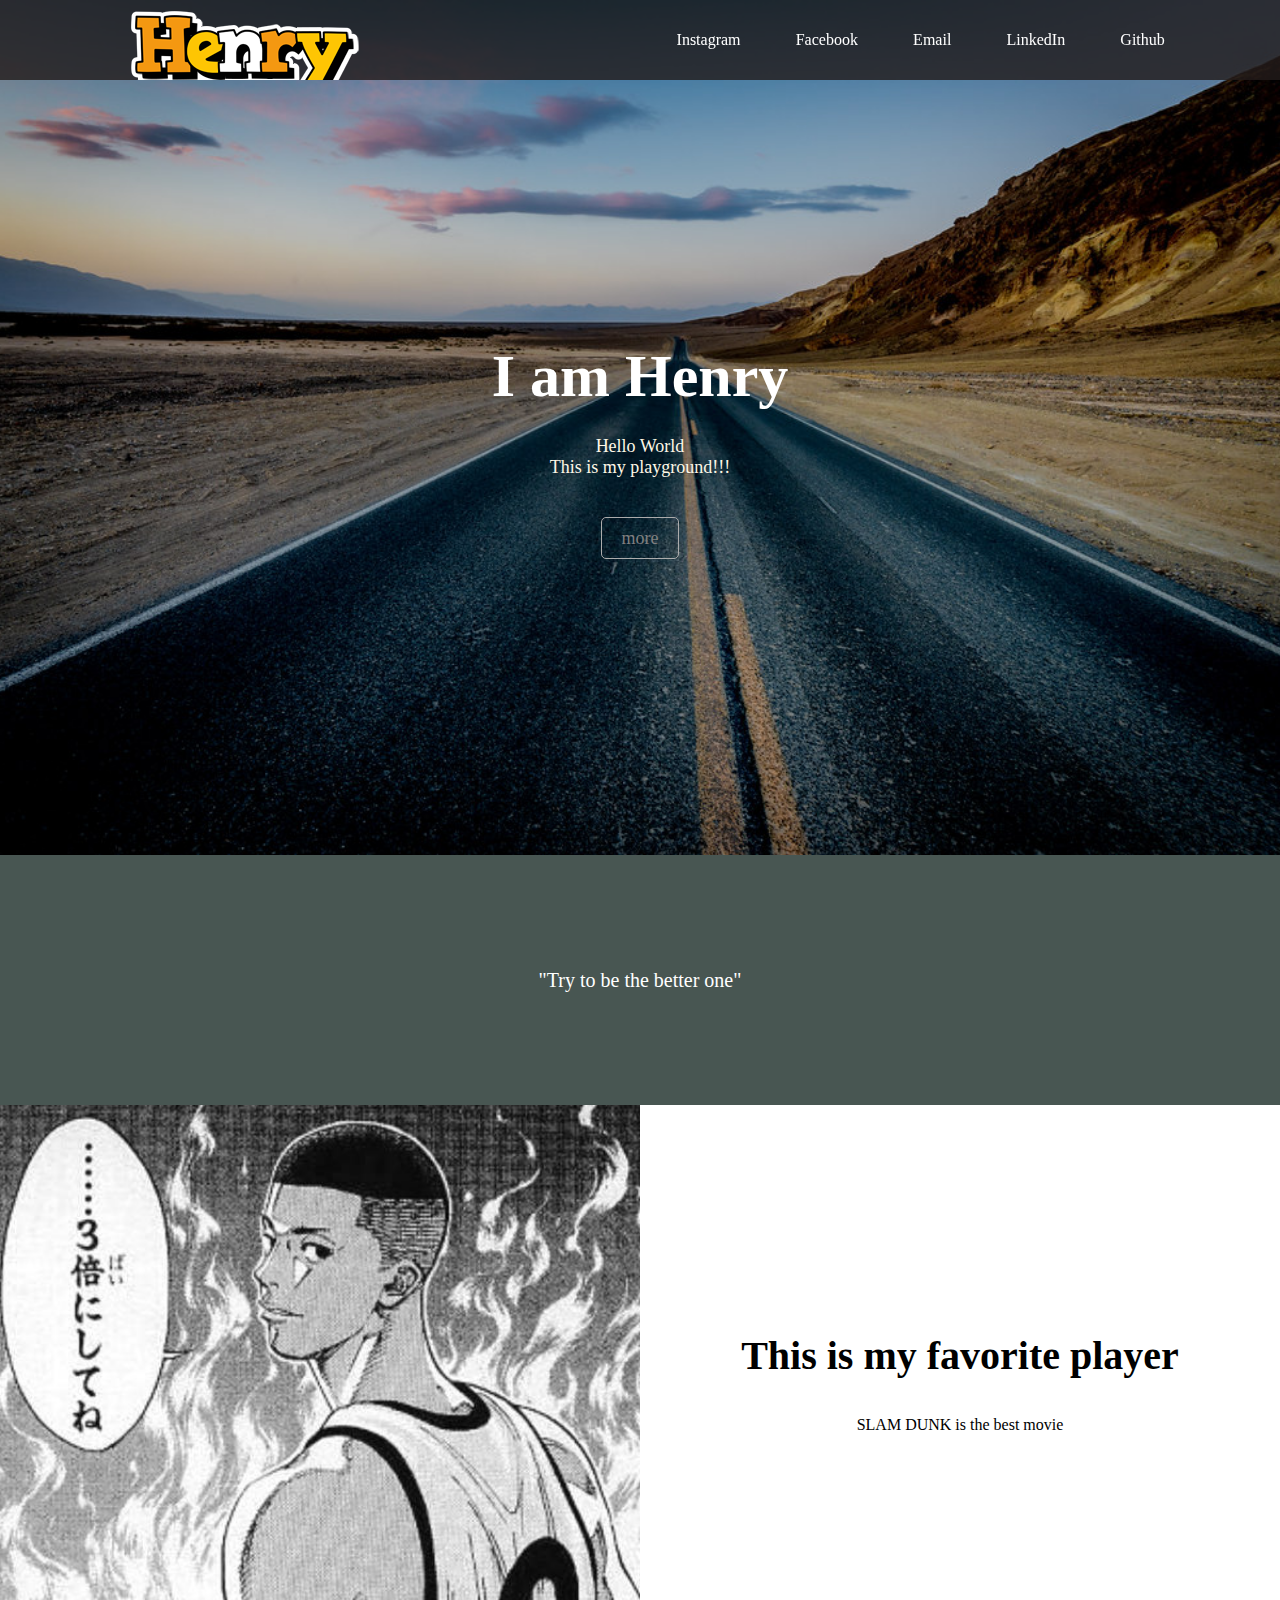
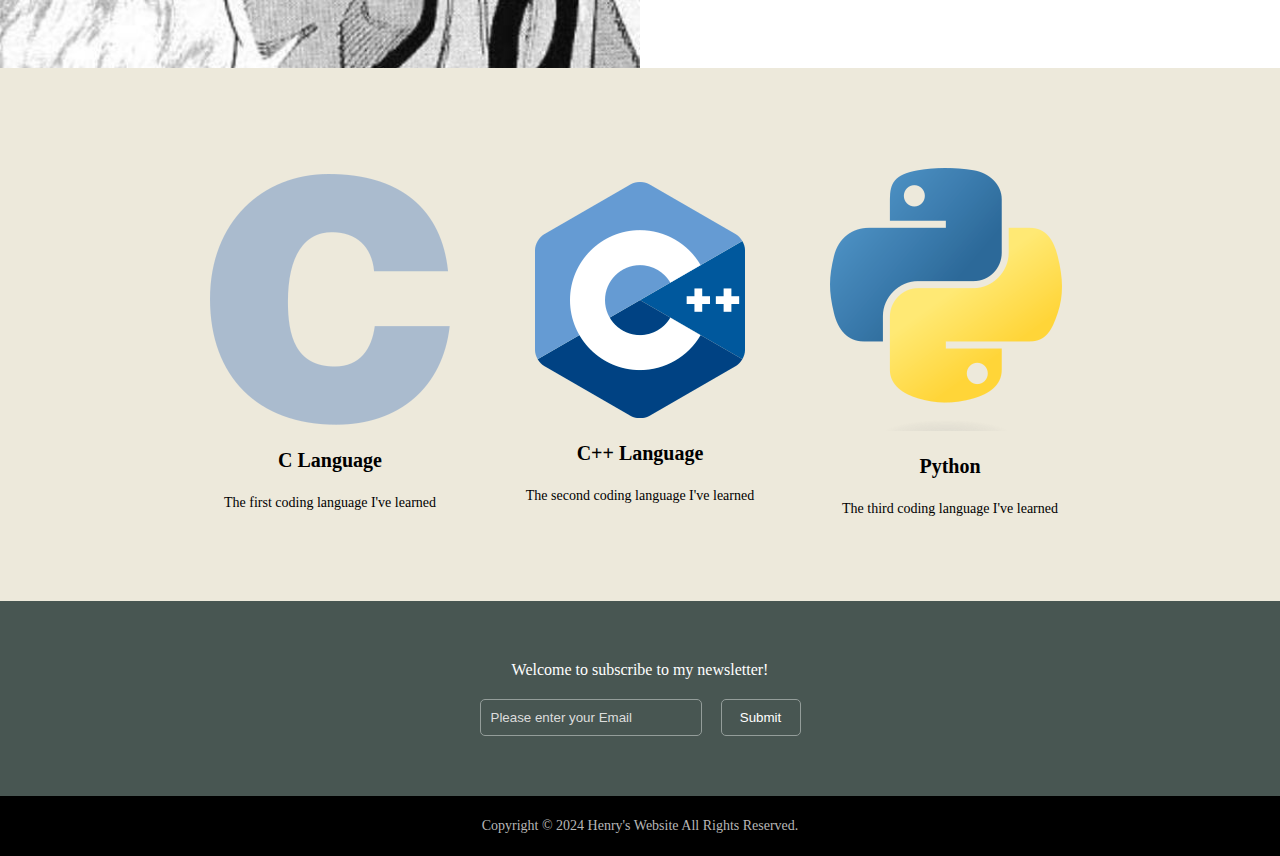
<file: index.html>
<!DOCTYPE html>
<html>
    <head>
        <meta charset="UTF-8">
        <meta name="viewport" content="width=device-width, initial-scale=1.0">
        <title>Henry's Website</title>
        <link rel="stylesheet" href="style.css">
        
    </head>

    <body>
        <header>
            <button class="menu">&#9776;</button>
            <h1>Welcome</h1>
            <nav>
                <ul>
                    <li><a href="https://www.instagram.com/boyuan.08/">Instagram</a></li>
                    <li><a href="https://www.facebook.com/profile.php?id=100016927805886">Facebook</a></li>
                    <li><a href="#">Email</a></li>
                    <li><a href="https://www.linkedin.com/in/iamhenryhuang000/">LinkedIn</a></li>
                    <li><a href="https://github.com/iamhenryhuang">Github</a></li>
                </ul>
            </nav>
        </header>
        <main>
            <section class="selfintro">
                <h2>I am Henry</h2>
                <p>Hello World<br>This is my playground!!!</p>
                <p><a href="#">more</a></p>
            </section>
            
            <section class="slogan">
                <blockquote>"Try to be the better one"</blockquote>
            </section>
            
            <section class="others">
                <img src="image/5ca49d17a5d76_3357691505ca72ba429b37.jpg" alt="me">
                <div class="info">
                    <h2>This is my favorite player</h2>
                    <p>SLAM DUNK is the best movie</p>
                </div>
            </section>

            <section class="language">
                <div>
                    <img src="image/The_C_Programming_Language_logo.svg.png" alt="C language">
                    <h3>C Language</h3>
                    <p>The first coding language I've learned</p>
                </div>
                <div>
                    <img src="image/ISO_C++_Logo.svg (1).png" alt="C++ language">
                    <h3>C++ Language</h3>
                    <p>The second coding language I've learned</p>
                </div>
                <div>
                    <img src="image/Python-logo-notext.svg (1).png" alt="Python">
                    <h3>Python</h3>
                    <p>The third coding language I've learned</p>
                </div>
            </section>

            <section class="newsletter">
                <p>Welcome to subscribe to my newsletter!</p>
                <form>
                    <input type="email" placeholder="Please enter your Email" required>
                    <button type="submit">Submit</button>
                </form>
            </section>
            
        </main>
        <footer>
            <p>Copyright © 2024 Henry's Website All Rights Reserved.</p>
        </footer>
        
    
    </body>

</html>
</file>
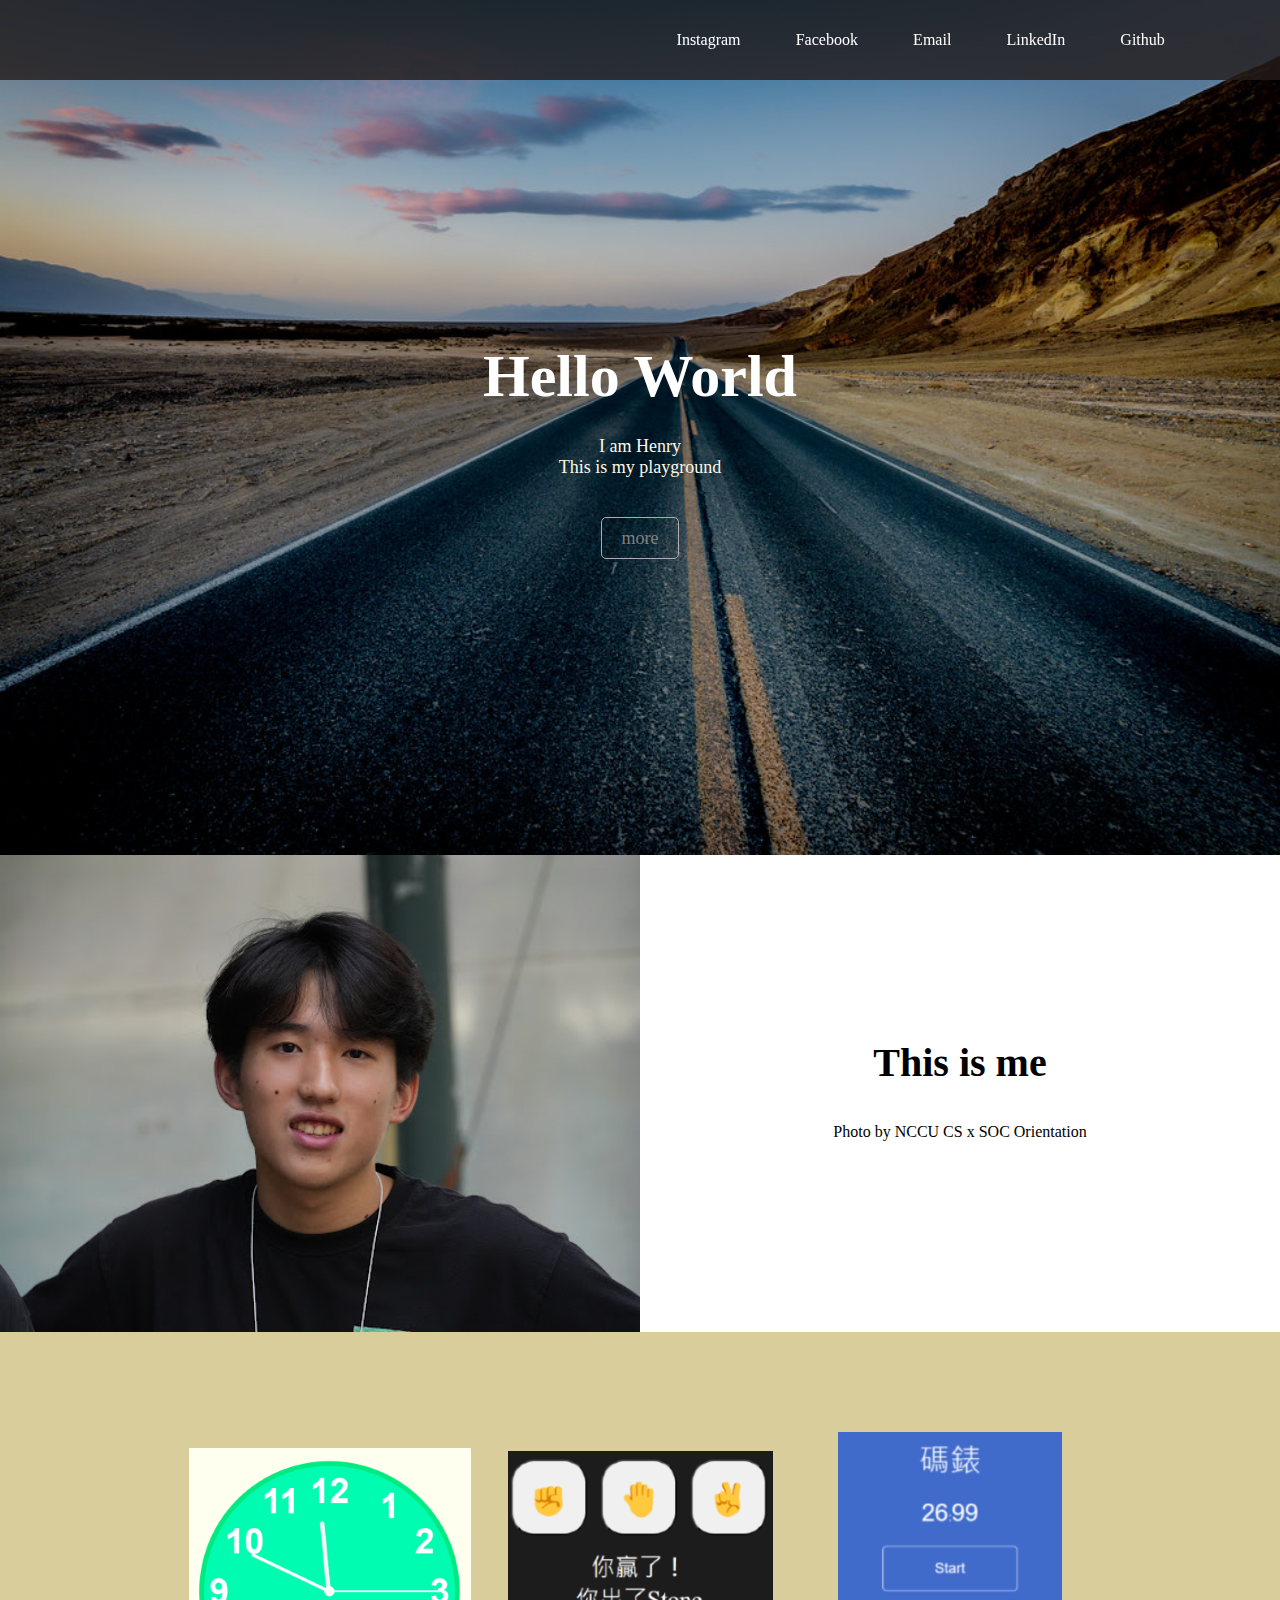
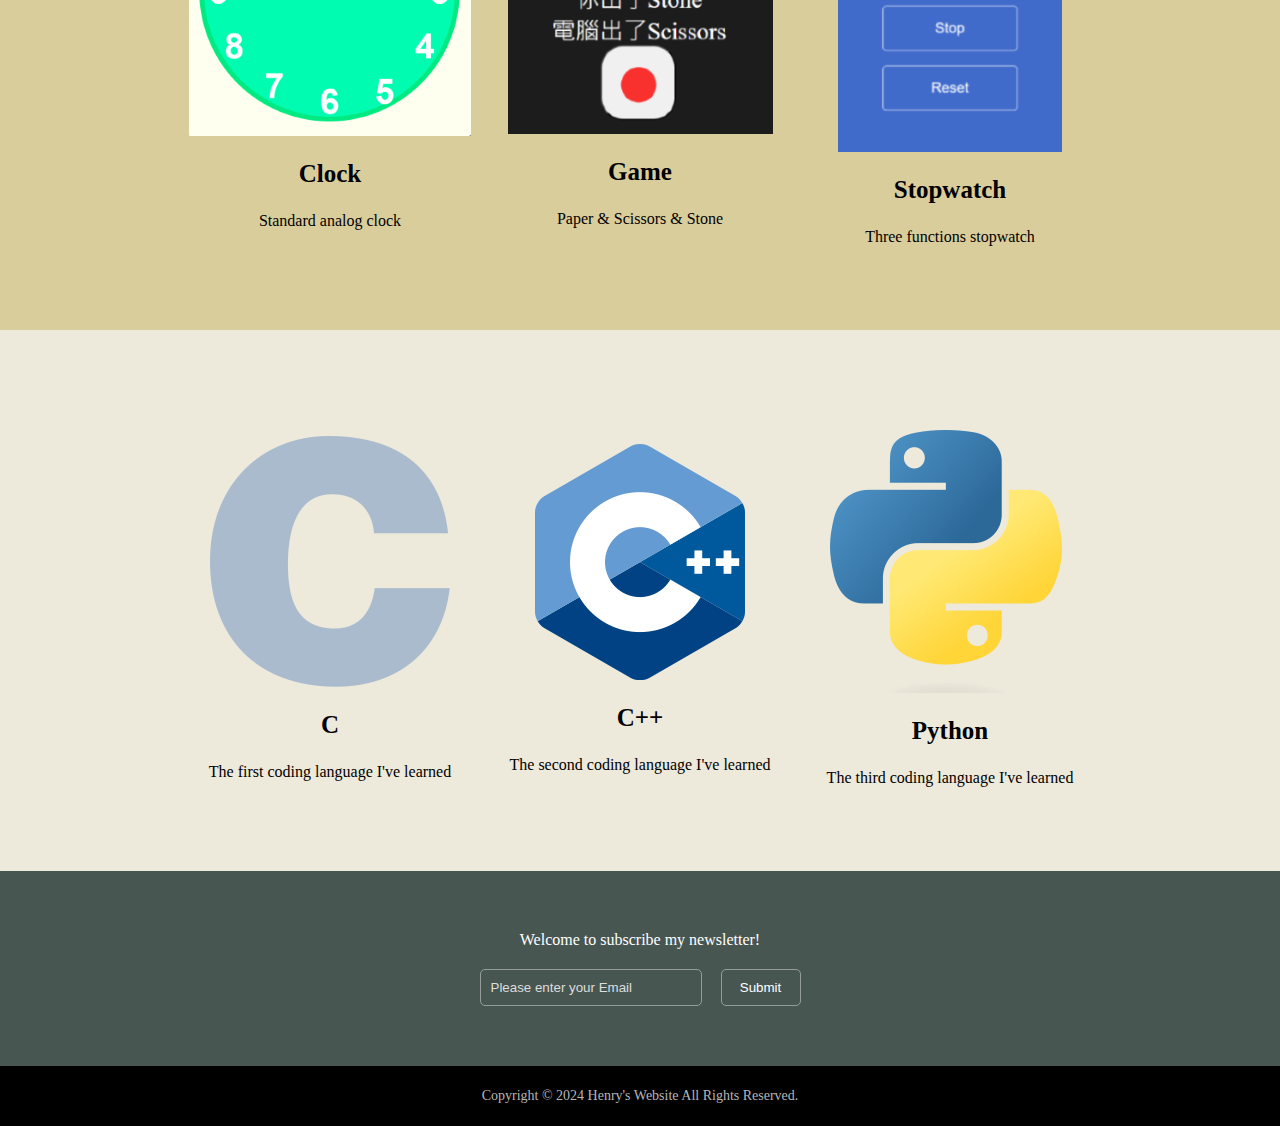
<file: blog/index.html>
<!DOCTYPE html>
<html>
    <head>
        <meta charset="UTF-8">
        <meta name="viewport" content="width=device-width, initial-scale=1.0">
        <title>Henry's Website</title>
        <link rel="stylesheet" href="style.css">
        
    </head>

    <body>
        <header>
            <button class="menu">&#9776;</button>
            <h1>Welcome</h1>
            <nav>
                <ul>
                    <li><a href="https://www.instagram.com/boyuan.08/">Instagram</a></li>
                    <li><a href="https://www.facebook.com/profile.php?id=100016927805886">Facebook</a></li>
                    <li><a href="#">Email</a></li>
                    <li><a href="https://www.linkedin.com/in/iamhenryhuang000/">LinkedIn</a></li>
                    <li><a href="https://github.com/iamhenryhuang">Github</a></li>
                </ul>
            </nav>
        </header>
        <main>
            <section class="selfintro">
                <h2>Hello World</h2>
                <p>I am Henry<br>This is my playground</p>
                <p><a href="#">more</a></p>
            </section>

            
            <!--  
            <section class="slogan">
                <blockquote>"Try to be the better one"</blockquote>
            </section>
            -->
            
            <section class="others">
                <img src="image/IMG_3393.JPG" alt="me">
                <div class="info">
                    <h2>This is me</h2>
                    <p>Photo by NCCU CS x SOC Orientation</p>
                </div>
            </section>

            <section class="sideProject">
                <div>
                    <img src="image/螢幕擷取畫面 2024-03-01 234924.png" alt="clock">
                    <h3>Clock</h3>
                    <p>Standard analog clock</p>
                </div>
                <div>
                    <img src="image/螢幕擷取畫面 2024-03-01 235044.png" alt="game">
                    <h3>Game</h3>
                    <p>Paper & Scissors & Stone</p>
                </div>
                <div>
                    <img src="image/螢幕擷取畫面 2024-03-01 235140.png" alt="stopwatch">
                    <h3>Stopwatch</h3>
                    <p>Three functions stopwatch</p>
                </div>
            </section>

            <section class="language">
                <div>
                    <img src="image/The_C_Programming_Language_logo.svg.png" alt="C language">
                    <h3>C</h3>
                    <p>The first coding language I've learned</p>
                </div>
                <div>
                    <img src="image/ISO_C++_Logo.svg (1).png" alt="C++ language">
                    <h3>C++</h3>
                    <p>The second coding language I've learned</p>
                </div>
                <div>
                    <img src="image/Python-logo-notext.svg (1).png" alt="Python">
                    <h3>Python</h3>
                    <p>The third coding language I've learned</p>
                </div>
            </section>

            <section class="newsletter">
                <p>Welcome to subscribe my newsletter!</p>
                <form id="newsletterForm">
                    <input type="email" id="emailInput" placeholder="Please enter your Email" required>
                    <button type="submit" id="submitButton">Submit</button>
                </form>
            </section>
            
        </main>
        <footer>
            <p>Copyright © 2024 Henry's Website All Rights Reserved.</p>
        </footer>
        
    
    </body>

</html>
</file>
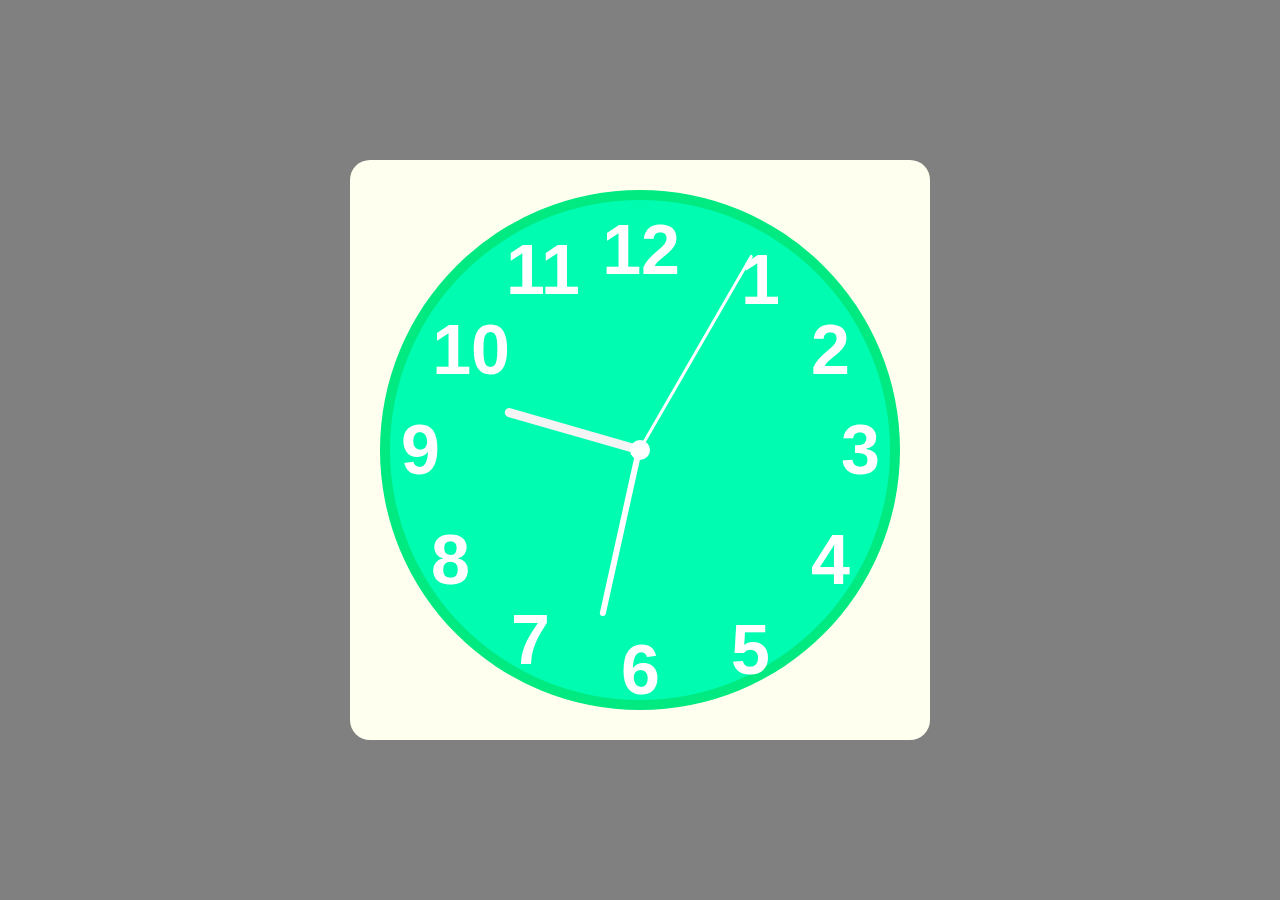
<file: clock/index.html>
<!DOCTYPE html>
<html lang="en">
    <head>
        <meta charset="utf-8">
        <meta http-equiv="X-UA-Compatible" content="IE=edge">
        <meta name="viewport" content="width=device-width, initial-scale=1">
        <title>Clock</title>
        <link rel="stylesheet" href="style.css">
        
    </head>

    <body>

        <div class="container">
            
            <div class="clock">
                <!-- 小時的數字 -->
                <div class="hour hr1">1</div>
                <div class="hour hr2">2</div>
                <div class="hour hr3">3</div>
                <div class="hour hr4">4</div>
                <div class="hour hr5">5</div>
                <div class="hour hr6">6</div>
                <div class="hour hr7">7</div>
                <div class="hour hr8">8</div>
                <div class="hour hr9">9</div>
                <div class="hour hr10">10</div>
                <div class="hour hr11">11</div>
                <div class="hour hr12">12</div>

                <!-- 小圓點 -->
                <div class="point"></div>

                <!-- 分針 秒針 時針 -->
                <div class="hand hour-hand" id="hour-hand" data-hour-hand></div>
                <div class="hand minute-hand" id="minute-hand" data-minute-hand></div>
                <div class="hand second-hand" id="second-hand" data-second-hand></div>
            </div>
        </div>

        <script src="script.js"></script>

    </body>

</html>
</file>
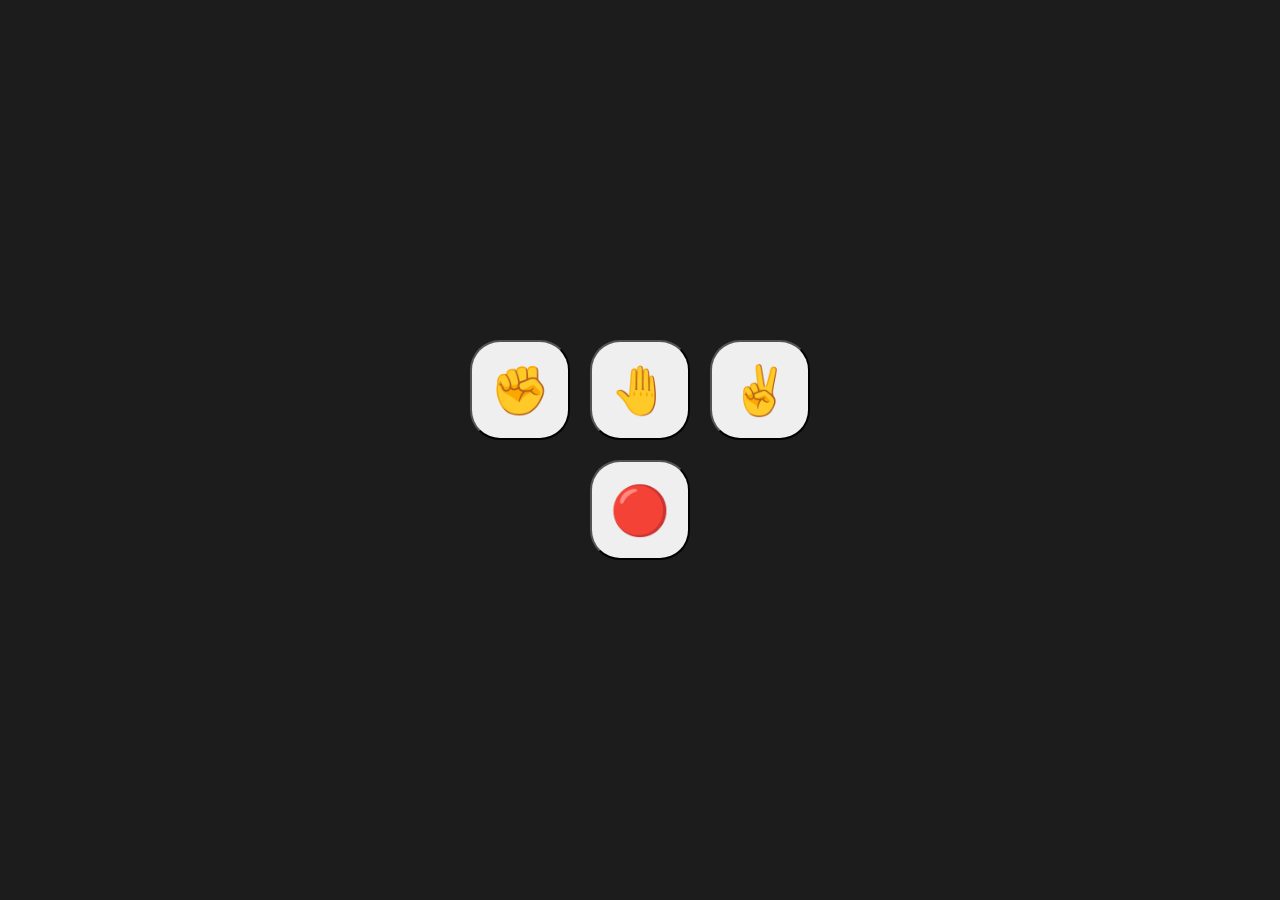
<file: paperscissorstone/index.html>
<!DOCTYPE html>
<html>

<head>
  <meta charset="utf-8">
  <meta name="viewport" content="width=device-width">
  <title>game</title>
  <link href="style.css" rel="stylesheet" type="text/css" />
</head>

<body>
  <div class="wrapper">
    <div class="buttons">
      <button class="pssButton" value="Stone">✊</button>
      <button class="pssButton" value="Paper">🤚</button>
      <button class="pssButton" value="Scissors">✌</button>
    </div>
    <div class="resultContainer">
      <div id="player-score"></div>
      <div id="hands"></div>
      <div id="result"></div>
      <button id='endGameButton'>🔴</button>
    </div>
  </div>

  <script src="script.js"></script>
</body>

</html>
</file>
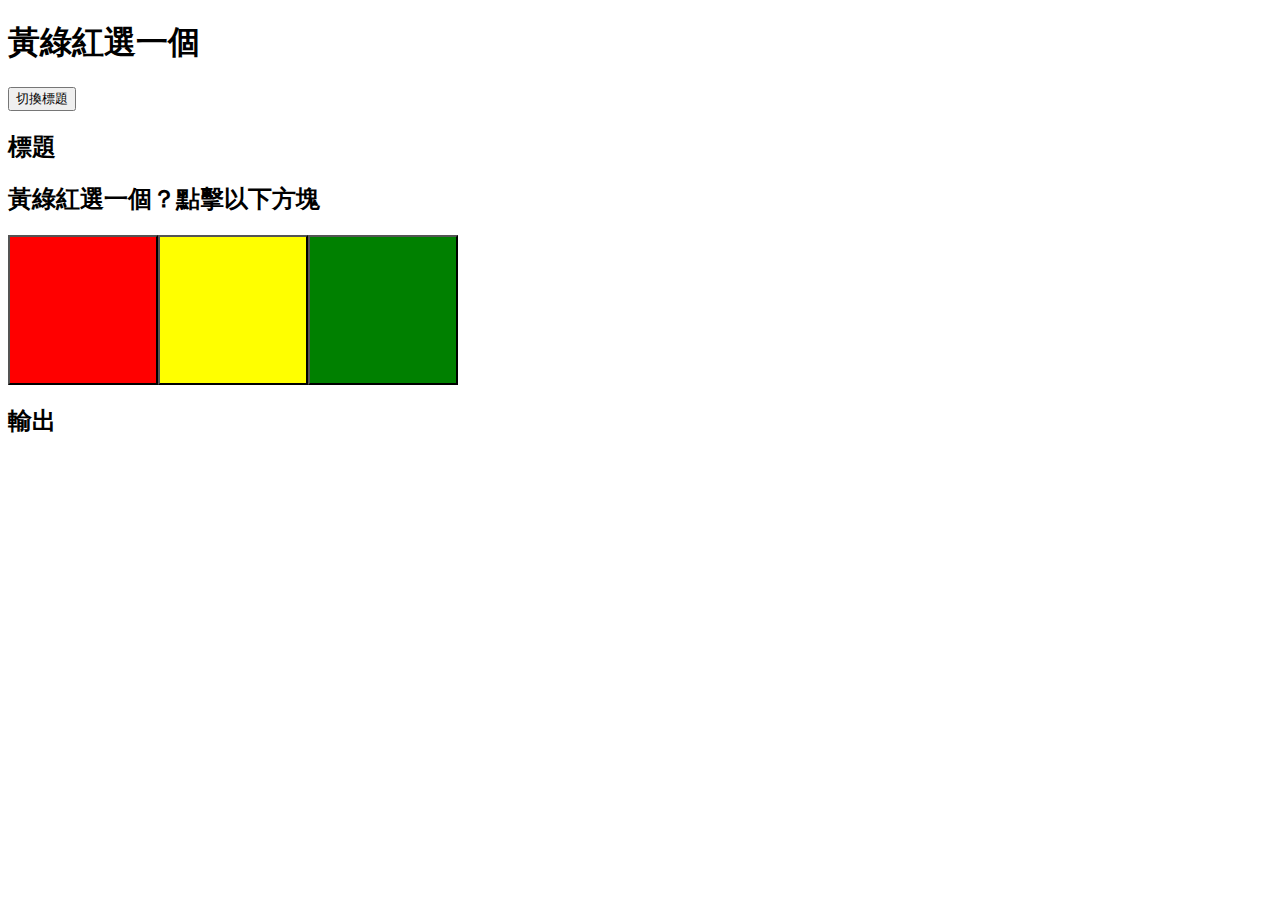
<file: red-yellow-green/index.html>
<!DOCTYPE html>
<html lang="en">

<head>
  <meta charset="UTF-8">
  <meta http-equiv="X-UA-Compatible" content="IE=edge">
  <meta name="viewport" content="width=device-width, initial-scale=1.0">
  <title>Red-Yellow-Green</title>
  <link rel="stylesheet" href="style.css">
</head>

<body>

  <h1>黃綠紅選一個</h1>
  <button id="changeButton">切換標題</button>
  <div id='title'>
    <h2>標題</h2>
  </div>


  <h2>黃綠紅選一個？點擊以下方塊</h2>
  <div style="display: flex">
    <button class='colorSquare' id='red' value='red'></button>
    <button class='colorSquare' id='yellow' value='yellow'></button>
    <button class='colorSquare' id='green' value='green'></button>
  </div>

  <h2>輸出</h2>
  <div id="output">

  </div>

  <script src='script.js'></script>


</body>

</html>
</file>
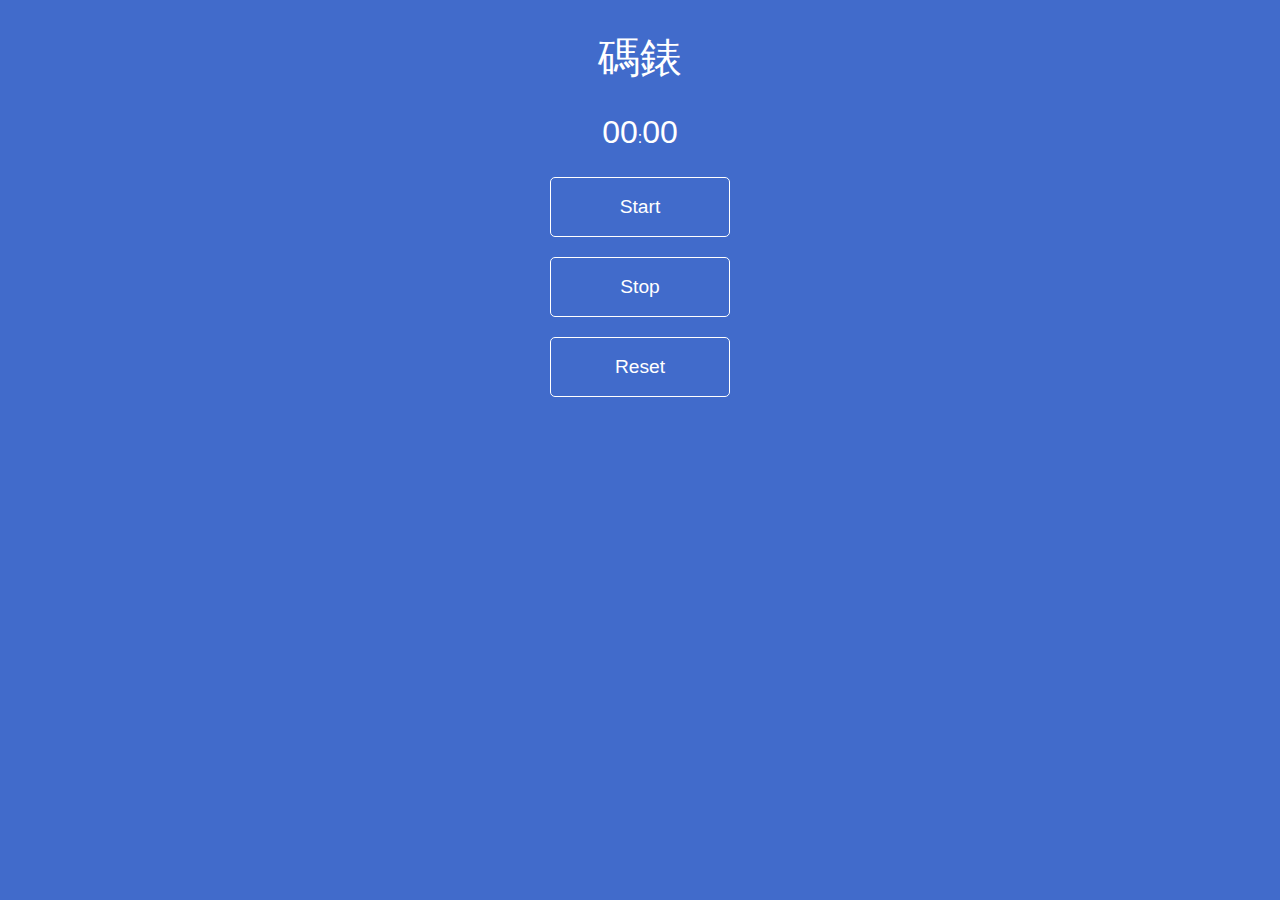
<file: stopwatch/index.html>
<!DOCTYPE html>
<html lang="en">
  <head>
    <meta charset="UTF-8" />
    <meta http-equiv="X-UA-Compatible" content="IE=edge" />
    <meta name="viewport" content="width=device-width, initial-scale=1.0" />
    <link rel="stylesheet" href="style.css" />
    <title>碼錶</title>
  </head>
  <body>
    <div class="wrapper">
      <h1>碼錶</h1>
      <p><span id="seconds">00</span>:<span id="m_seconds">00</span></p>
      <button id="button-start">Start</button><br>
      <button id="button-stop">Stop</button><br>
      <button id="button-reset">Reset</button>
    </div>
    <script src="script.js"></script>
  </body>
</html>
</file>
<file: style.css>
*{
    padding: 0;
    margin: 0;
}
header{
    background-color: rgba(35,28,26,0.8);
    height: 80px;
    width: 100%;
    position: fixed;
}
header ul{
    position: absolute;
    right: 5vw;
    top: 0;
    line-height: 80px;
}
h1{
    position: absolute;
    left: 120px;
    top: 0;
    line-height: 80px;
    background-image: url(image/Henry-designstyle-cartoon-m.png);
    background-repeat: no-repeat;
    background-position: center;
    width: 250px;
    text-indent: -9999px;
    color:white;
}
header li{
    display:inline;
    margin-right: 4vw;
}
header a{
    color:white;
    text-decoration: none;
}
header a:hover{
    text-decoration: underline;
}
.selfintro{
    background-color: antiquewhite;
    color: white;
    height: 95vh;
    background-image: url(image/16047930919_350d5ae2c6_b.jpg);
    background-repeat: no-repeat;
    background-size: cover;
    background-position: center;
    display: flex;
    flex-direction: column;
    align-items: center;
    justify-content: center;
    text-align: center;
}
.selfintro h2{
    font-size: 60px;
    margin-top: 60px;
    
}
.selfintro p{
    color: #fef7e6;
    font-size: 18px;
    margin: 25px 0;
    white-space: pre-line;
}
.selfintro a{
    color: gray;
    text-decoration: none;
    border: 1px solid #ACACAC;
    padding: 10px 20px;
    border-radius: 5px;
}
.slogan{
    background-color: #485652;
    color: white;
    height: 250px;
    display: flex;
    justify-content: center;
    align-items: center;
    font-size: 20px;
    line-height: 1.8em;
}
footer{
    background-color: #000000;
    color: #b7b7b7;
    height: 60px;
    display: flex;
    justify-content: center;
    align-items: center;
    font-size: 14px;
}
.others{
    display: flex;
}
.others img{
    width: 50%;
}
.info{
    width: 50%;
    background-color: white;
    display: flex;
    flex-direction: column;
    align-items: center;
    justify-content: center;
}
.info h2{
    font-size: 40px;
    margin-bottom: 30px;
}
.info p{
    text-align: center;
    line-height: 2em;
}
.language{
    display: flex;
    background-color: #ede9db;
    justify-content: space-between;
    align-items: center;
    padding: 100px 180px 80px;
}
.language div{
    width: 300px;
    text-align: center;
}
.language image{
    width: 100%;
    height: auto;
    border-radius: 10px;;
}
.language h3{
    font-size: 20px;
    margin: 20px 0;
}
.language p{
    font-size: 14px;
    line-height: 1.6em;
}
.newsletter{
    background-color: #485652;
    color: white;
    padding: 60px 0;
    display: flex;
    flex-direction: column;
    align-items: center;
}
.newsletter p{
    margin-bottom: 20px;
}
.newsletter input, .newsletter button{
    background-color: transparent;
    color: white;
    border: 1px solid #949d9a;
    padding: 10px;
    border-radius: 5px;
}
.newsletter input{
    width: 200px;
    margin-right: 15px;
}
.newsletter button{
    width: 80px;
    cursor: pointer;
}
input::placeholder{
    color: #dddddd;
}
input:focus{
    outline: none;
    border-color: #e0e9a3;
}
.menu{
    display: none;
}
/* 響應式設計語法 */
@media screen and (max-width: 768px){
    header ul{
        display: none;
    }
    header h1{
        left: 50%;
        transform: translateX(-50%);
    }

    .selfintro h2{
        font-size: 40px;
    }

    .menu{
        display: block;
        background-color: transparent;
        color: white;
        font-size: 35px;
        position: absolute;
        top: 15px;
        left: 20px;
        border: none;
        cursor: pointer;
    }

    .others{
        flex-direction: column;
    }

    .others img{
        width: 100%;
    }

    .info {
        width: 100%;
        padding: 40px 0;
    }

    .info h2{
        font-size: 30px;
    }

    .language{
        flex-direction: column;
        padding: 60px 0;
    }
    
    .language div{
        margin-bottom: 30px;
    }
}
</file>
<file: blog/style.css>
*{
    padding: 0;
    margin: 0;
}

header{
    background-color: rgba(35,28,26,0.8);
    height: 80px;
    width: 100%;
    position: fixed;
}

header ul{
    position: absolute;
    right: 5vw;
    top: 0;
    line-height: 80px;
}

h1{
    position: absolute;
    left: 120px;
    top: 0;
    line-height: 80px;
    /*background-image: url(image//4abf56246d3dbbdbea467defe16fcfc4.jpg);*/
    background-repeat: no-repeat;
    background-position: center;
    width: 250px;
    text-indent: -9999px;
    color:white;
}

header li{
    display:inline;
    margin-right: 4vw;
}

header a{
    color:white;
    text-decoration: none;
}

header a:hover{
    text-decoration: underline;
}

.selfintro{
    background-color: antiquewhite;
    color: white;
    height: 95vh;
    background-image: url(image/16047930919_350d5ae2c6_b.jpg);
    background-repeat: no-repeat;
    background-size: cover;
    background-position: center;
    display: flex;
    flex-direction: column;
    align-items: center;
    justify-content: center;
    text-align: center;
}

.selfintro h2{
    font-size: 60px;
    margin-top: 60px;
    
}

.selfintro p{
    color: #fef7e6;
    font-size: 18px;
    margin: 25px 0;
    white-space: pre-line;
}

.selfintro a{
    color: gray;
    text-decoration: none;
    border: 1px solid #ACACAC;
    padding: 10px 20px;
    border-radius: 5px;
}

.sideProject{
    display: flex;
    background-color: #dacd9c;
    justify-content: space-between;
    align-items: center;
    padding: 100px 180px 80px;
    
    
    /* origin slogan
    background-color: #485652;
    color: white;
    height: 250px;
    display: flex;
    justify-content: center;
    align-items: center;
    font-size: 20px;
    line-height: 1.8em; 
    */
}

.sideProject div{
    width: 300px;
    text-align: center;
}

.sideProject image{
    width: 100%;
    height: auto;
    border-radius: 10px;;
}

.sideProject h3{
    font-size: 25px;
    margin: 20px 0;
}

.sideProject p{
    font-size: 16px;
    line-height: 1.6em;
}

footer{
    background-color: #000000;
    color: #b7b7b7;
    height: 60px;
    display: flex;
    justify-content: center;
    align-items: center;
    font-size: 14px;
}

.others{
    display: flex;
}

.others img{
    width: 50%;
}

.info{
    width: 50%;
    background-color: white;
    display: flex;
    flex-direction: column;
    align-items: center;
    justify-content: center;
}

.info h2{
    font-size: 40px;
    margin-bottom: 30px;
}

.info p{
    text-align: center;
    line-height: 2em;
}

.language{
    display: flex;
    background-color: #ede9db;
    justify-content: space-between;
    align-items: center;
    padding: 100px 180px 80px;
}

.language div{
    width: 300px;
    text-align: center;
}

.language image{
    width: 100%;
    height: auto;
    border-radius: 10px;;
}

.language h3{
    font-size: 25px;
    margin: 20px 0;
}

.language p{
    font-size: 16px;
    line-height: 1.6em;
}

.newsletter{
    background-color: #485652;
    color: white;
    padding: 60px 0;
    display: flex;
    flex-direction: column;
    align-items: center;
}

.newsletter p{
    margin-bottom: 20px;
}

.newsletter input, .newsletter button{
    background-color: transparent;
    color: white;
    border: 1px solid #949d9a;
    padding: 10px;
    border-radius: 5px;
}

.newsletter input{
    width: 200px;
    margin-right: 15px;
}

.newsletter button{
    width: 80px;
    cursor: pointer;
}

input::placeholder{
    color: #dddddd;
}

input:focus{
    outline: none;
    border-color: #e0e9a3;
}

.menu{
    display: none;
}

/* 響應式設計語法 */
@media screen and (max-width: 768px){
    header ul{
        display: none;
    }
    
    header h1{
        left: 50%;
        transform: translateX(-50%);
    }

    .selfintro h2{
        font-size: 40px;
    }

    .menu{
        display: block;
        background-color: transparent;
        color: white;
        font-size: 35px;
        position: absolute;
        top: 15px;
        left: 20px;
        border: none;
        cursor: pointer;
    }

    .others{
        flex-direction: column;
    }

    .others img{
        width: 100%;
    }

    .sideProject {
        flex-direction: column;
        padding: 60px 0;
        
    }

    .sideProject div{
        margin-bottom: 30px;
    }

    .info {
        width: 100%;
        padding: 40px 0;
    }

    .info h2{
        font-size: 30px;
    }

    .language{
        flex-direction: column;
        padding: 60px 0;
    }
    
    .language div{
        margin-bottom: 30px;
    }
}
</file>
<file: clock/style.css>
body{
    background-color: gray;
}

.container{
    width: 580px;
    height: 580px;
    background-color: ivory;
    padding: 0px;
    position: absolute;
    left: 50%;
    top: 50%;
    transform: translate(-50%, -50%);
    border-radius: 20px;
}

.clock{
    width: 500px;
    height: 500px;
    background-color: rgb(0, 252, 177);
    border: 10px solid rgba(0, 232, 124, 0.904);
    border-radius: 50%;
    margin-bottom: 30px;
    position: absolute;
    top: 50%;
    left: 50%;
    transform: translate(-50%, -50%);
    z-index: 1;
}

.clock .hour{
    font-family: sans-serif;
    font-size: 70px;
    font-weight: bold;
    color: white;
    position: absolute;
    z-index: 12;
}

.hr1{
    top: 8%;
    right: 22%;
}

.hr2{
    top: 110px;
    right: 40px;
}

.hr3{
    top: 210px;
    right: 10px;
}

.hr4{
    top: 320px;
    right: 40px;
}

.hr5{
    top: 410px;
    right: 120px;
}

.hr6{
    top: 430px;
    right: 230px;
}

.hr7{
    bottom: 20px;
    right: 340px;
}

.hr8{
    top: 320px;
    right: 420px;
}

.hr9{
    top: 210px;
    right: 450px;
}

.hr10{
    top: 110px;
    right: 380px;
}

.hr11{
    top: 30px;
    right: 310px;
}

.hr12{
    top: 10px;
    right: 210px;
}

.point{
    width: 20px;
    height: 20px;
    background-color: white;
    border-radius: 50%;
    position: absolute;
    top: 240px;
    left: 240px;
    z-index: 20;
}

/* 時針 分針 秒針 */
.clock .hand{
    position: absolute;
    bottom: 50%;
    left: 50%;
    background-color: black;
    transform: translateX(-50%);
    border-top-right-radius: 10px;
    border-top-left-radius: 10px;
    /* 從底部束縛 */
    transform-origin: bottom;
    --rotation: 0;
    transform: rotate(calc(var(--rotation)*1deg));
    z-index: 15;
}

.clock .second-hand{
    left: 49.5%;
    width: 3px;
    height: 45%;
    background-color: rgb(255, 255, 255);
}

.clock .minute-hand{
    left: 49.2%;
    width: 6px;
    height: 34%;
    background-color: rgb(255, 255, 255);
}

.clock .hour-hand{
    left: 48.9%;
    width: 9px;
    height: 28%;
    background-color: #f4f4f4;
}
</file>
<file: paperscissorstone/style.css>
html, body {
    height: 100%;
    width: 100%;
    padding: 0;
    margin:0;
  }
  
  .wrapper {
    background: #1c1c1c;
    color: white;
    display: flex;
    align-items: center;
    justify-content: center;
    width: 100%;
    height: 100%;
    flex-direction: column;
  }
  
  .buttons {
    display: flex;
    gap: 20px;
  }
  
  button {
    height: 100px;
    width: 100px;
    font-size: 48px;
    border-radius: 30px;
    cursor: pointer;
    
  }
  
  .resultContainer {
    font-size: 2rem;
    text-align: center;
    margin-top: 20px;
  }
</file>
<file: red-yellow-green/style.css>
#output, .colorSquare{
    height: 150px;
    width: 150px;
  }
  
  #red{
     background-color: red;
  }
  
  #yellow{
    background-color: yellow;
  }
  
  #green{
    background-color: green;
  }
</file>
<file: stopwatch/style.css>
body {
    background: #416bcb;
    font-family: 'HelveticaNeue-Light', 'Helvetica Neue Light', 'Helvetica Neue',
      Helvetica, Arial, 'Lucida Grande', sans-serif;
    height: 100%;
  }
  
  .wrapper {
    width: 800px;
    margin: 30px auto;
    color: white;
    text-align: center;
  }
  
  h1,
  h2,
  h3 {
    font-family: 'Roboto', sans-serif;
    font-weight: 100;
    font-size: 2.6em;
    text-transform: uppercase;
  }
  
  #seconds,
  #m_seconds {
    font-size: 2em;
  }
  
  button {
    border-radius: 5px;
    background: #416bcb;
    color: white;
    border: solid 1px white;
    text-decoration: none;
    cursor: pointer;
    font-size: 1.2em;
    padding: 18px 10px;
    width: 180px;
    margin: 10px;
    outline: none;
    &:hover {
      @include transition;
      background: white;
      border: solid 1px white;
      color: #ffa600;
    }
  }
</file>
